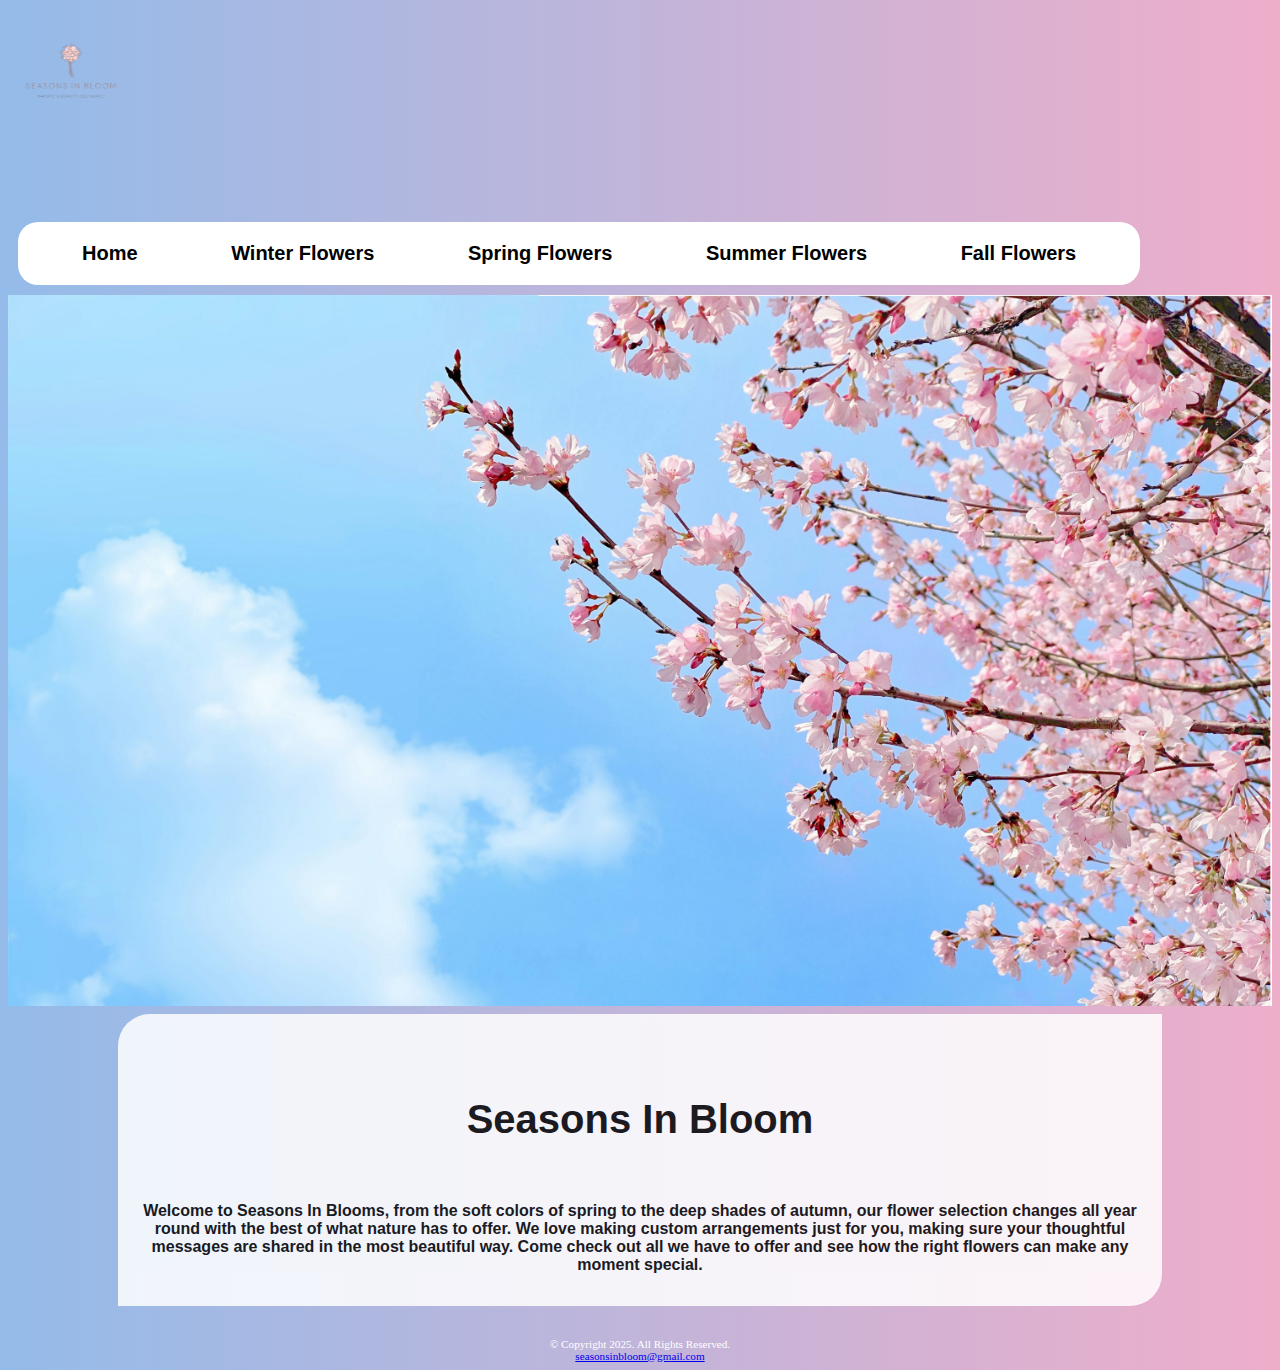
<file: index.html>
<!DOCTYPE html>
<!-- This website template was created by: Ruby Do, 11/11/2025 -->
<html lang="en">
<head>
	 <link rel="stylesheet" href="css/styles.css">
	 <title>Seasons in Bloom</title>
	 <meta charset="utf-8">
	 <meta name="viewport" content="width=device-width, initial-scale=1">
	 <style> 
			main{
		display: block;
		font-family: Trebuchet MS, sans-serif;
		font-size: 1em;
		margin-top: 0.5em;
		padding: 1em;
		border-radius: 2em 0 2em 0;
		background-color: #FFFFFF;
		opacity: 0.85;
}

</style>
</head>
<body>

	<div id="container">
	
	<!-- Use the header area for the website name or logo -->
	<header>
		<a href="index.html"><img src="images/logo1-removebg-preview.png"" alt="Seasons In Bloom"></a>
	</header>
	
	
	<!-- Use the nav area to add hyperlinks to other pages within the website -->
	<nav>
	  <ul>
		 <li><a href="index.html">Home</a></li>
		<li><a href="winterflowers.html">Winter Flowers</a></li>
		<li><a href="springflowers.html">Spring Flowers</a></li>
		<li><a href="summerflowers.html">Summer Flowers</a></li>
		<li><a href="fallflowers.html">Fall Flowers</a></li>
        </ul>		
	  </nav>
	  
	<div id="banner" class="desktop">
		<img src="images/banner3.jfif" alt="home banner image">
		</div>
	

	<main>
	<h1> Seasons In Bloom</h1>
			<p> Welcome to Seasons In Blooms, from the soft colors of spring to the deep shades of autumn, our flower selection changes all year round with the best of what nature has to offer. We love making custom arrangements just for you, making sure your thoughtful messages are shared in the most beautiful way. Come check out all we have to offer and see how the right flowers can make any moment special. 
	</main>
	
	<!-- use the footer area to add webpage footer content-->
	<footer>
	&copy; Copyright 2025. All Rights Reserved. <br>
	<a href="mailto:seasonsinbloom@gmail.com">seasonsinbloom@gmail.com</a>
	</footer>
	
	</div>
	
</body>
</html>
</file>
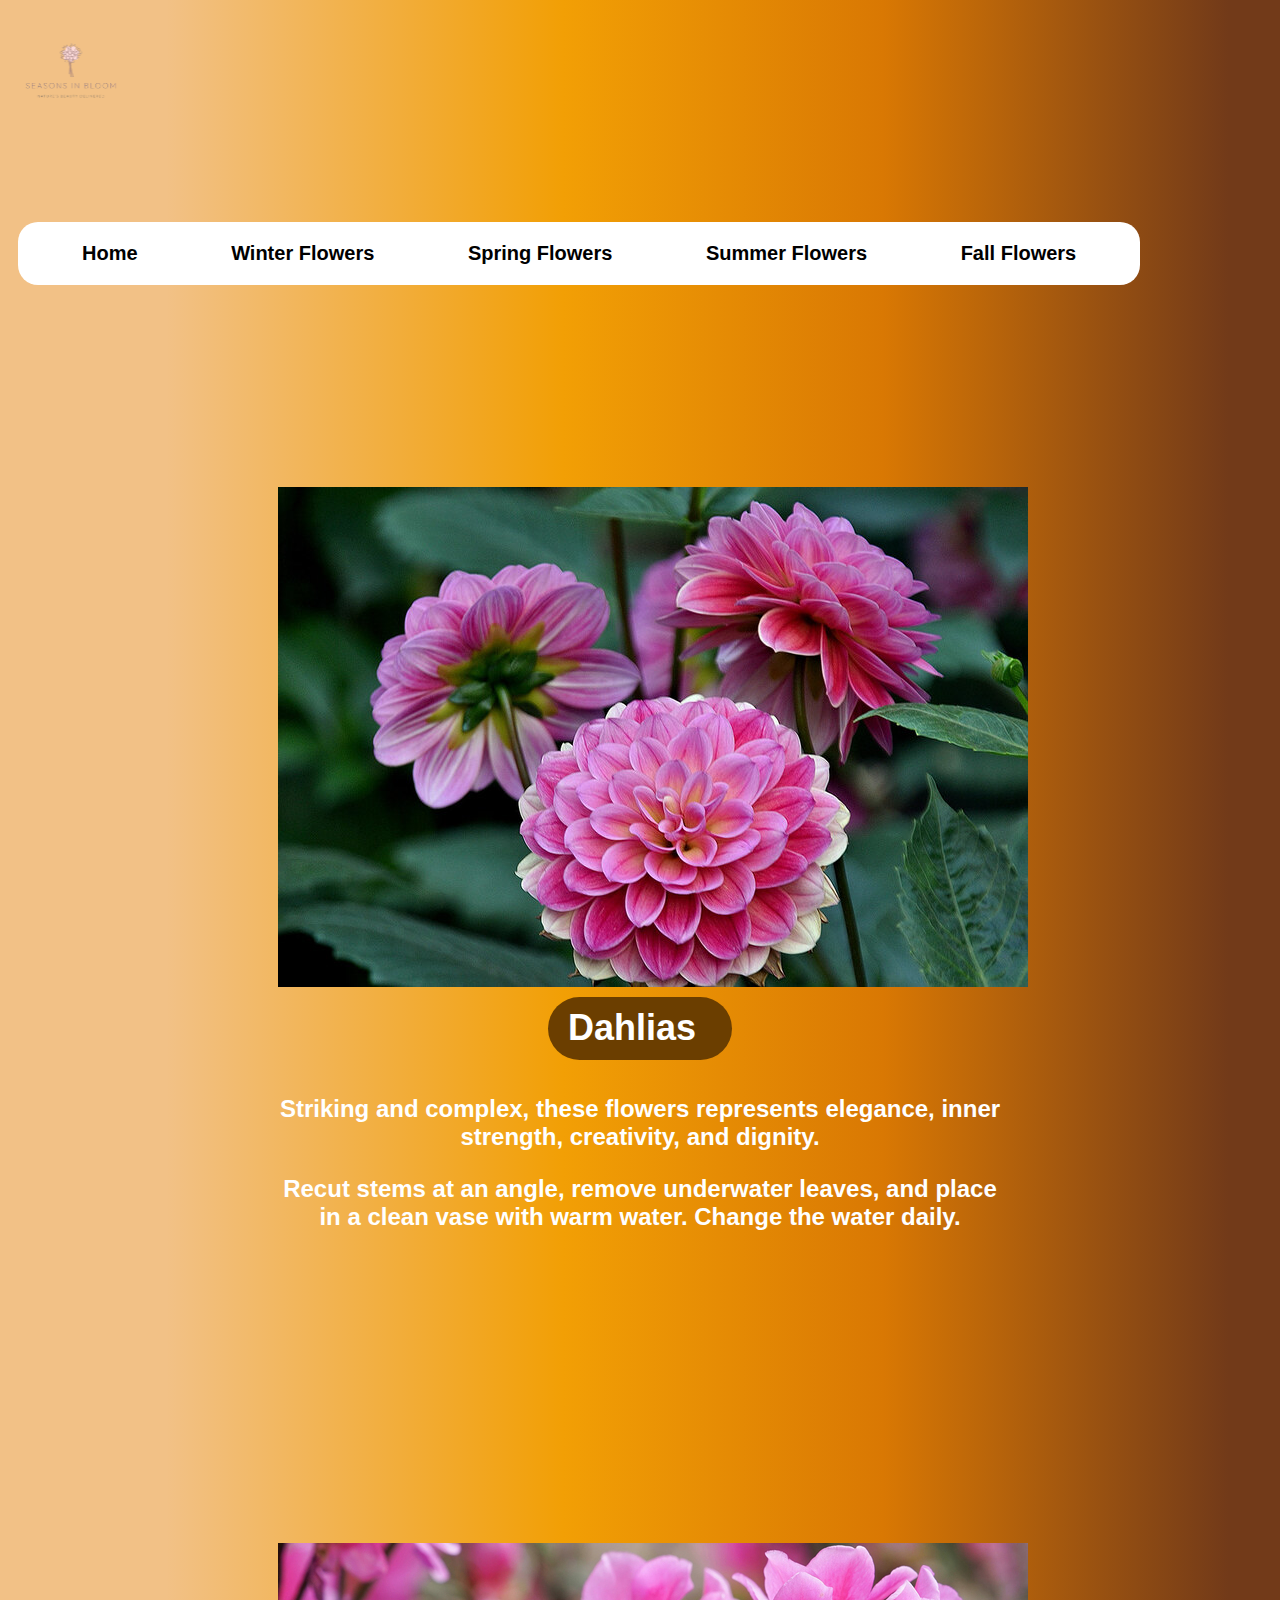
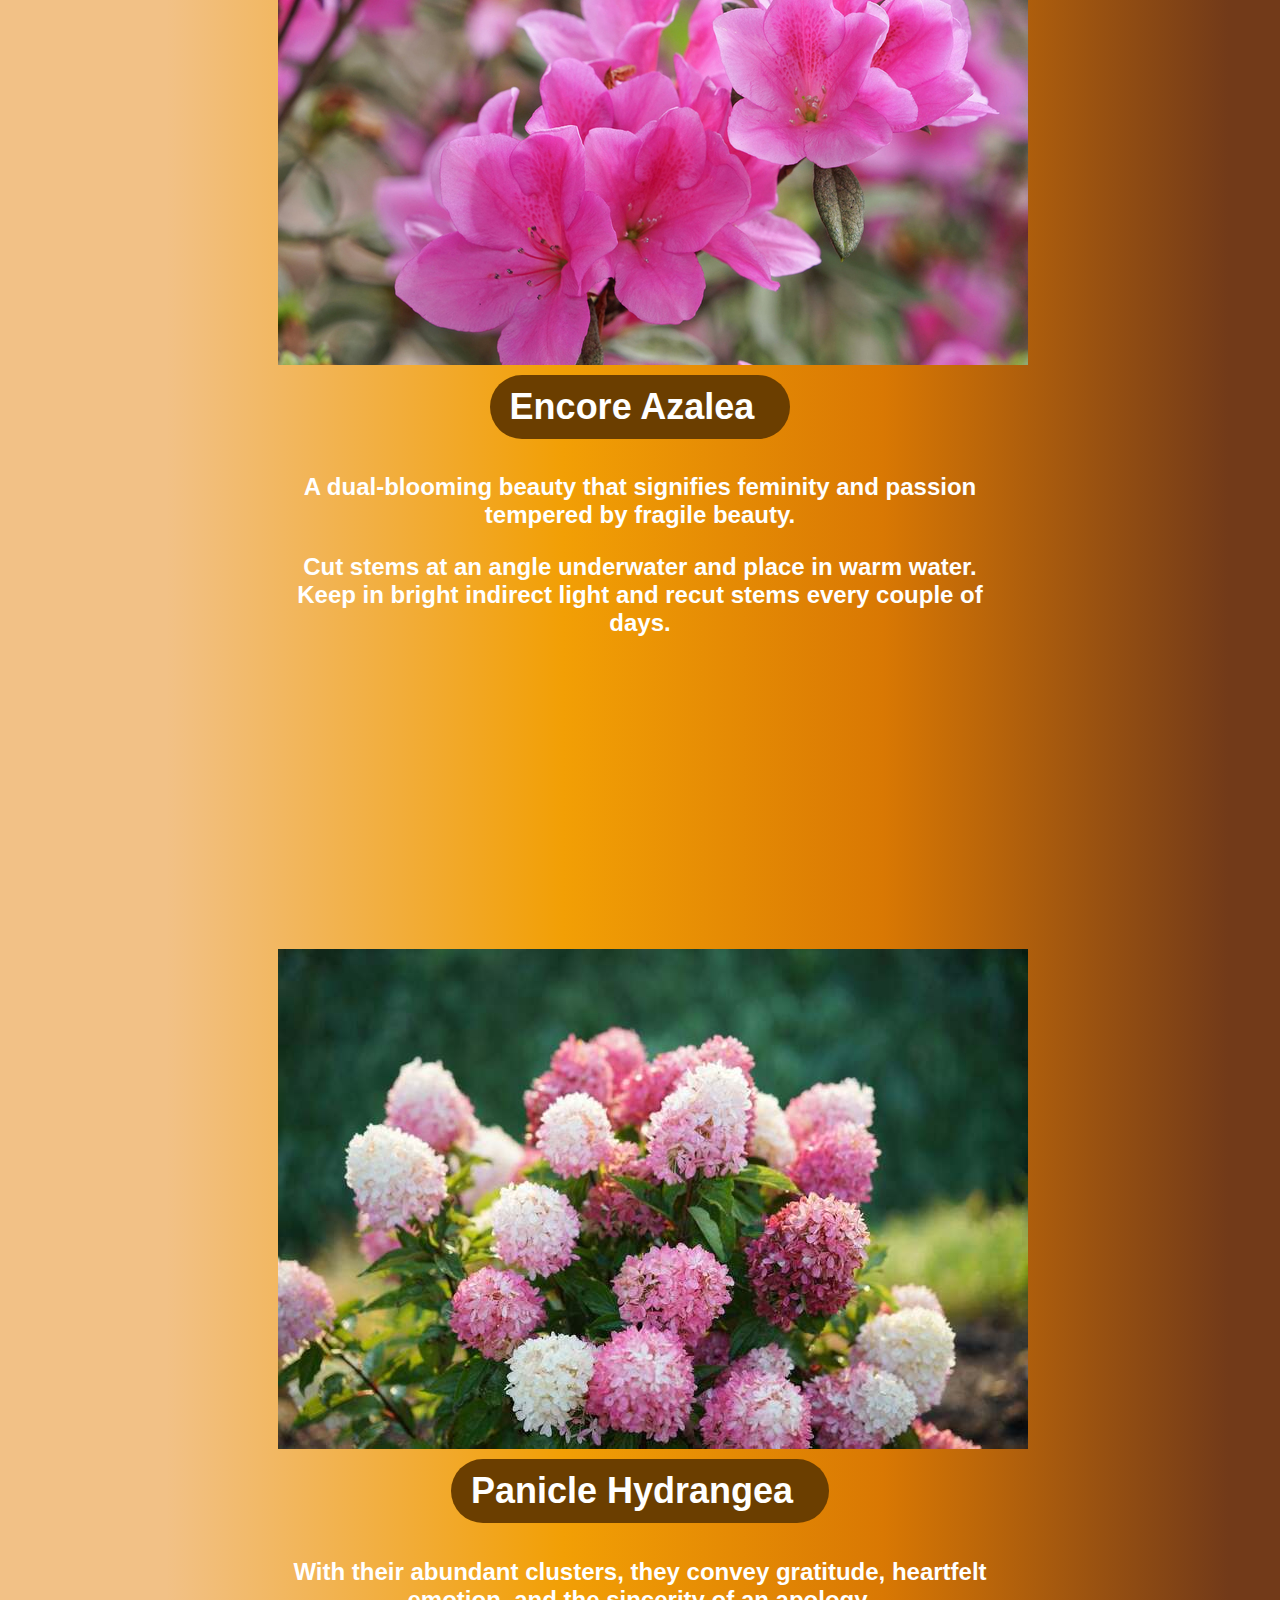
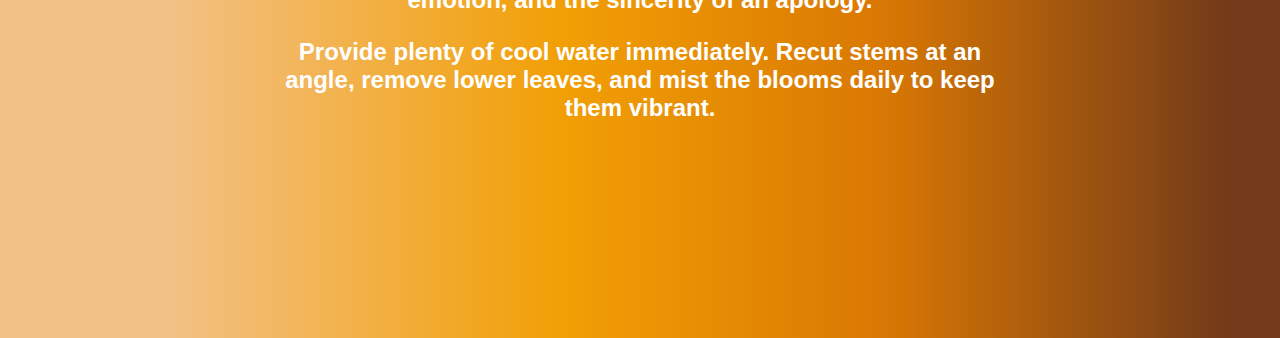
<file: fallflowers.html>
<!DOCTYPE html>
<!-- This website template was created by: Ruby Do, 11/11/2025 -->
<html lang="en">
<head>
	 <link rel="stylesheet" href="css/styles.css">
	 <title>Seasons in Bloom</title>
	 <meta charset="utf-8">
	 <meta name="viewport" content="width=device-width, initial-scale=1">
	 
	 <style>
		body {
	background-color: #F2C186;
	background: -webkit-linear-gradient(to right, #F2C186 13%, #F29F05 44%, #D97803 69%, #723A19 96%); /*Chrome and Safari*/
	background: -o-linear-gradient(to right, #F2C186 13%, #F29F05 44%, #D97803 69%, #723A19 96%); /*Opera*/
	background: -moz-linear-gradient(to right,#F2C186 13%, #F29F05 44%, #D97803 69%, #723A19 96%); /*Chrome and Safari*/
	background: linear-gradient(to right,#F2C186 13%, #F29F05 44%, #D97803 69%, #723A19 96%); /* List the standard syntax last */;
}


</style>
</head>
<body class="fallflowers">

	<div id="container">
	
	<!-- Use the header area for the website name or logo -->
	<header>
		<a href="index.html"><img src="images/logo1-removebg-preview.png"" alt="Seasons In Bloom"></a>
	</header>
	
	<!-- Use the nav area to add hyperlinks to other pages within the website -->
	<nav>
	  <ul>
		 <li><a href="index.html">Home</a></li>
		<li><a href="winterflowers.html">Winter Flowers</a></li>
		<li><a href="springflowers.html">Spring Flowers</a></li>
		<li><a href="summerflowers.html">Summer Flowers</a></li>
		<li><a href="fallflowers.html">Fall Flowers</a></li>
        </ul>		
	  </nav>
	

	<main>
	
	<div id="section">
	<img class="flower" src="images/dahlias.jpg" alt="Fall Flowers">
	<h1 class="flower-title">Dahlias</h1>
	<p>Striking and complex, these flowers represents elegance, inner strength, creativity, and dignity.</p>
	<p>Recut stems at an angle, remove underwater leaves, and place in a clean vase with warm water. Change the water daily.</p>
	</div>
	
	
	<div id="section">
	<img class="flower" src="images/encoreazalea.jpg" alt="Fall Flowers">
	<h1 class="flower-title">Encore Azalea</h1>
	<p> A dual-blooming beauty that signifies feminity and passion tempered by fragile beauty.</p>
	<p>Cut stems at an angle underwater and place in warm water. Keep in bright indirect light and recut stems every couple of days.</p>
	</div>
	
	
	<div id="section">
	<img class="flower" src="images/paniclehydrangea.jpg" alt="Fall Flowers">
	<h1 class="flower-title">Panicle Hydrangea</h1>
	<p>With their abundant clusters, they convey gratitude, heartfelt emotion, and the sincerity of an apology.</p>
	<p> Provide plenty of cool water immediately. Recut stems at an angle, remove lower leaves, and mist the blooms daily to keep them vibrant.</p>
	</div>
	</main>
	
	
	</div>
	
</body>
</html>
</file>
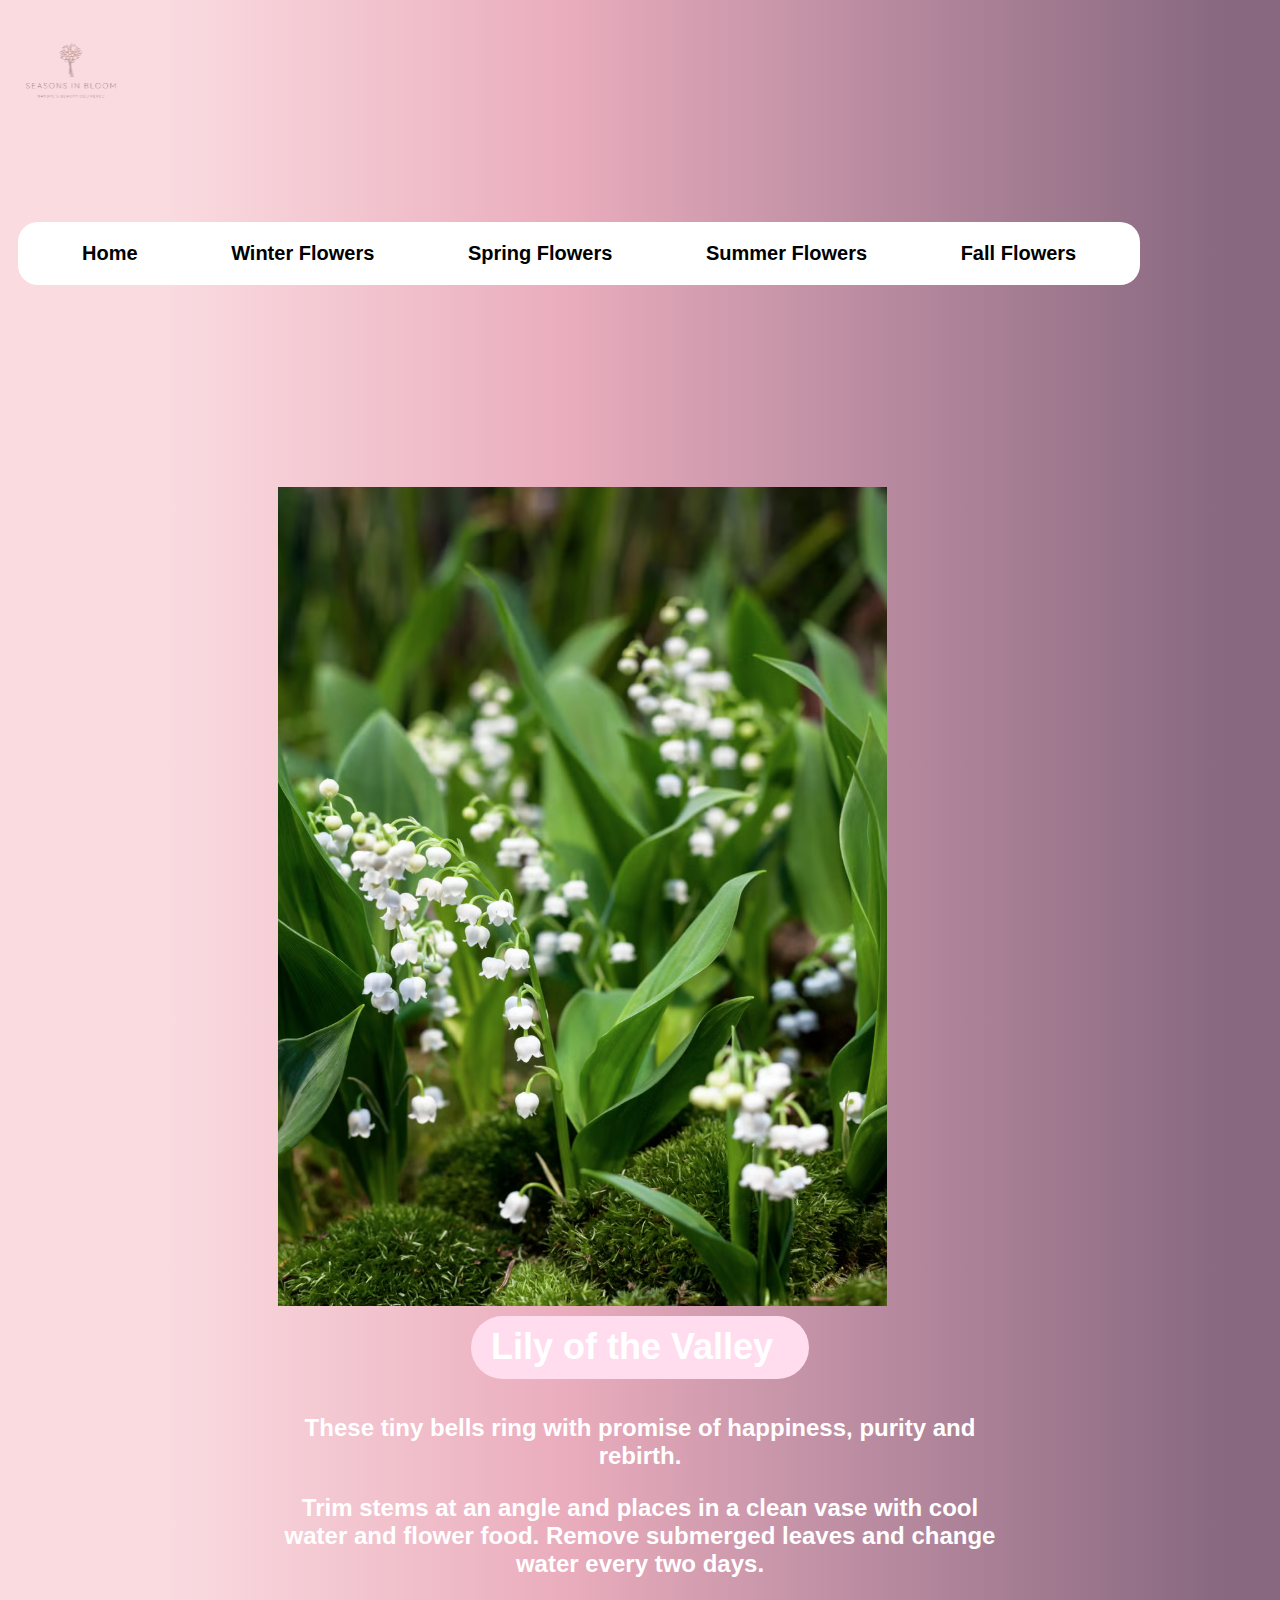
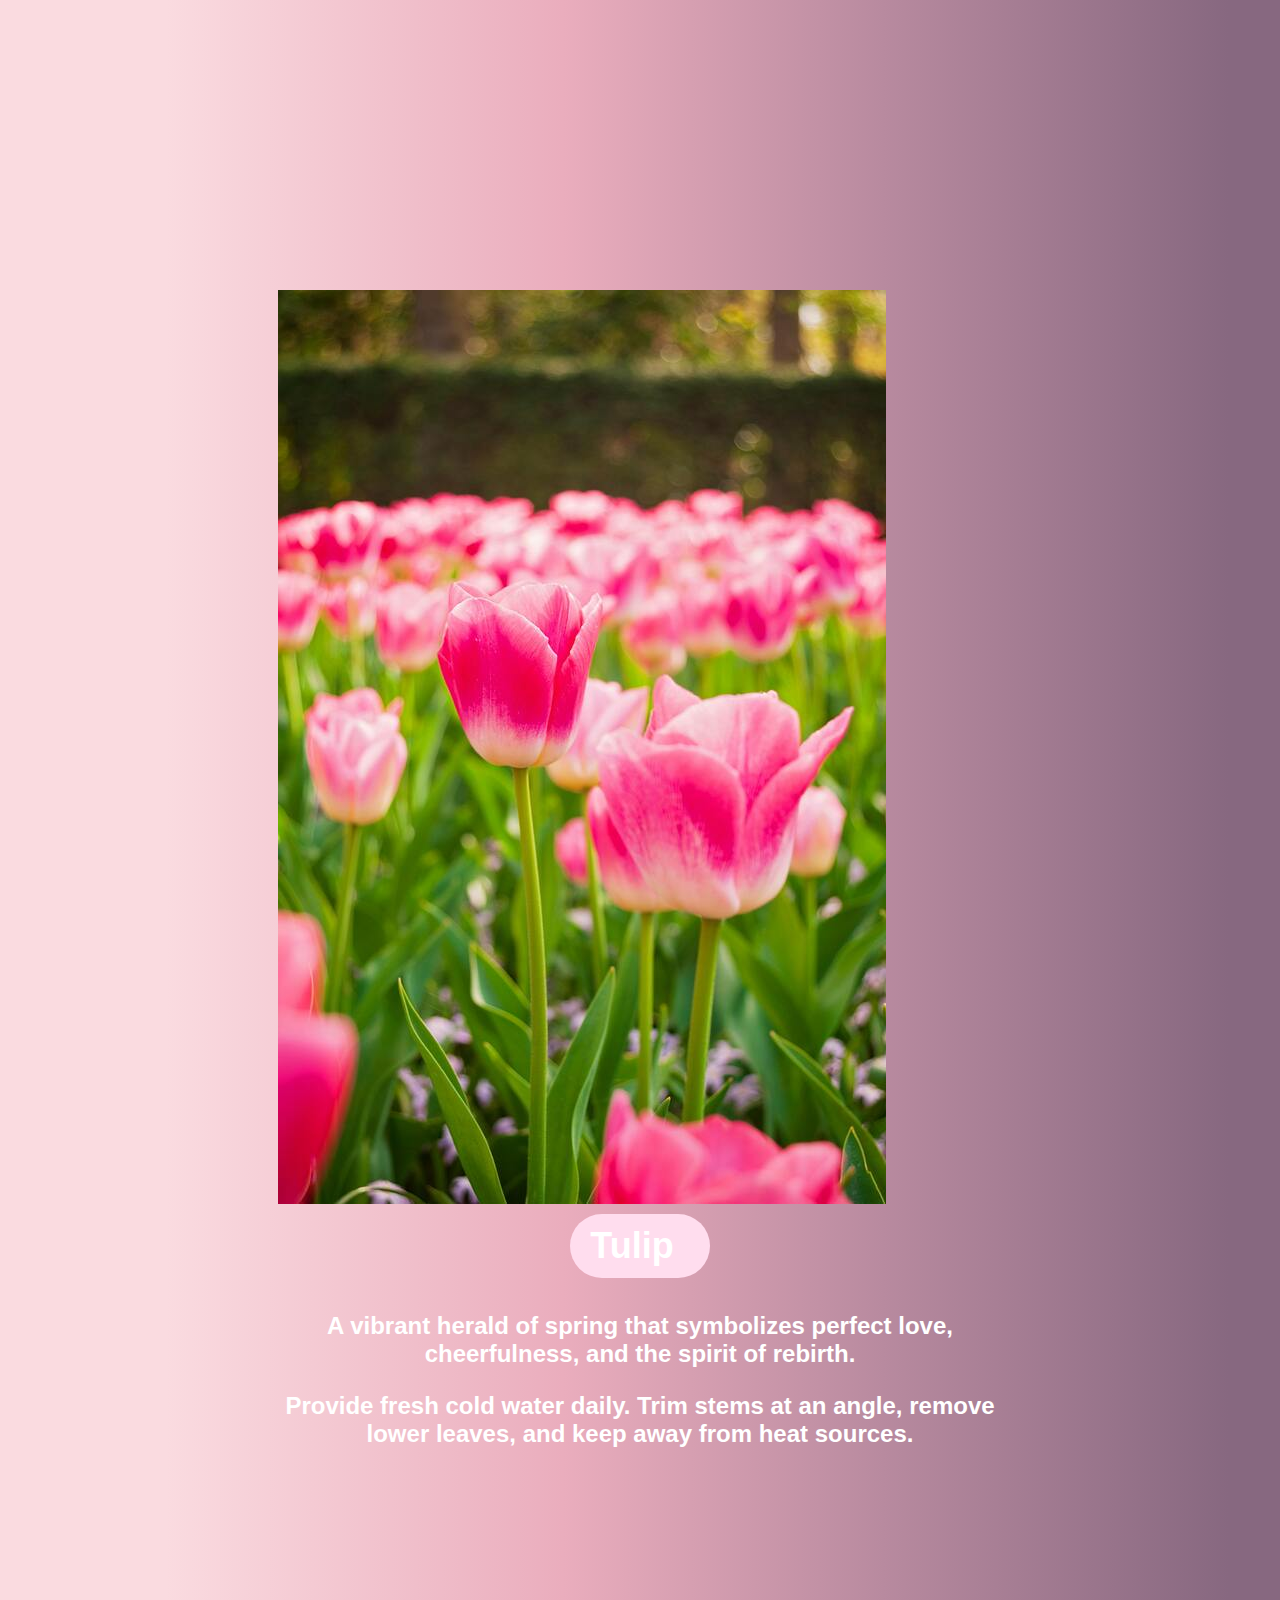
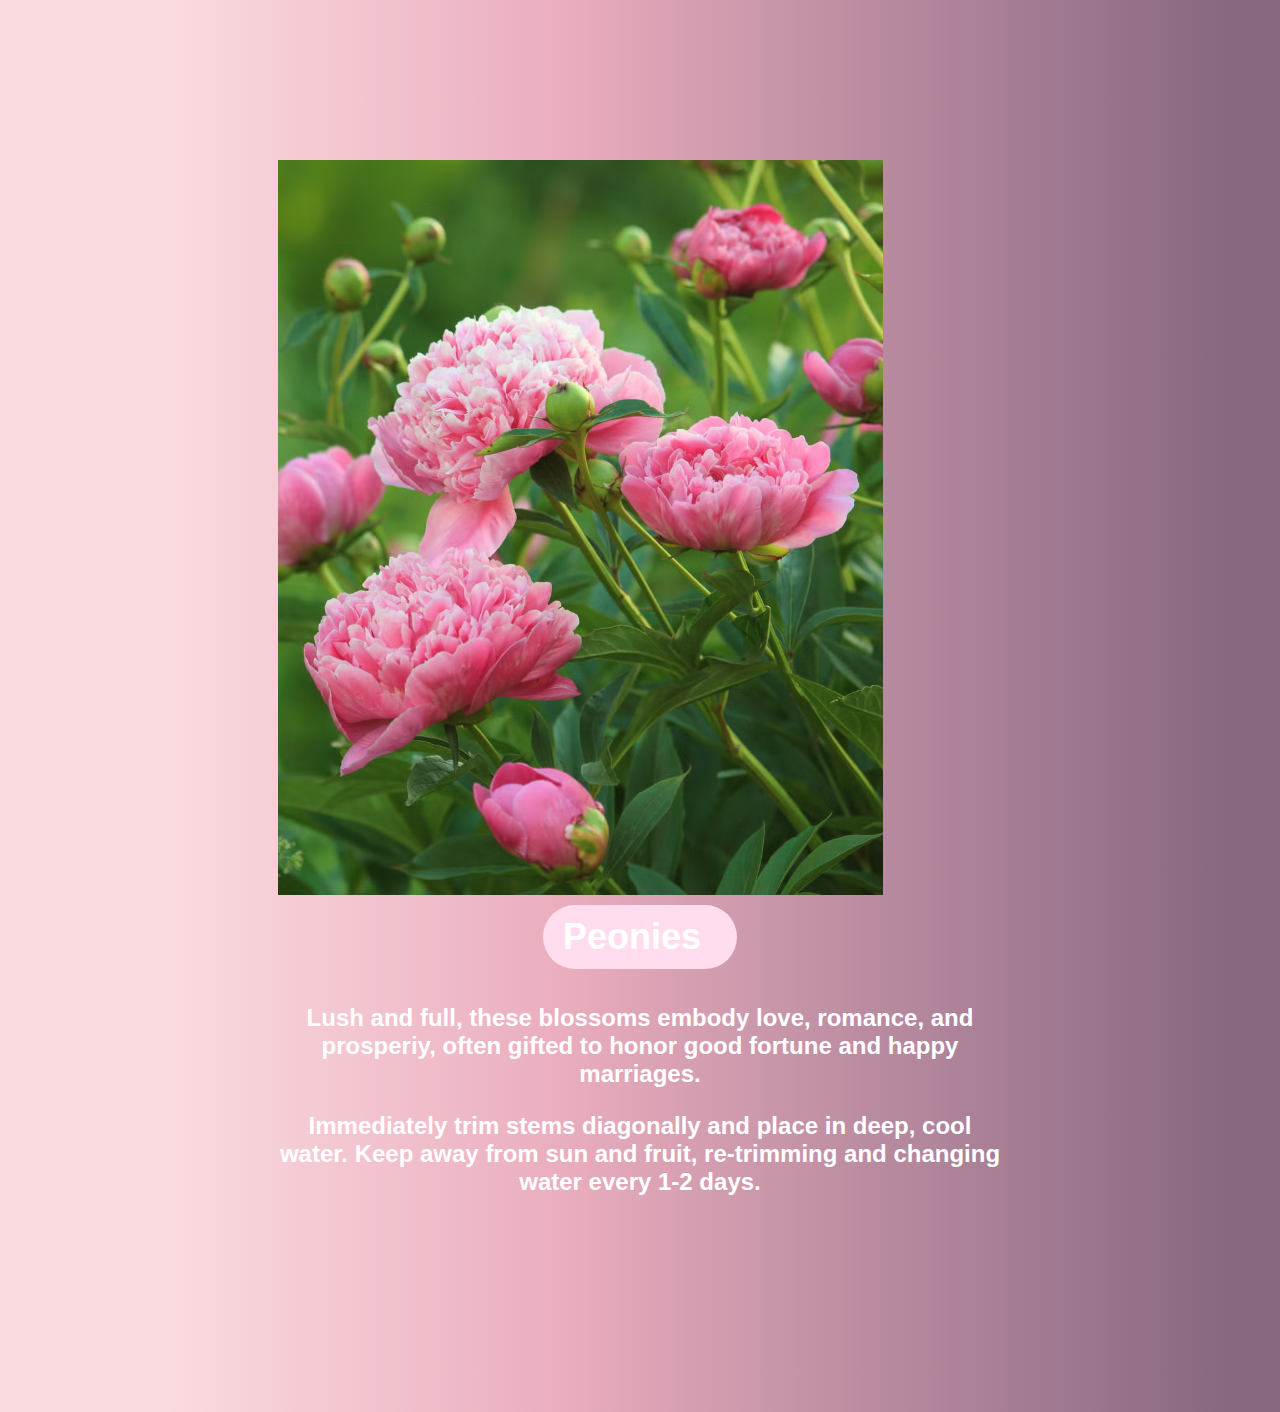
<file: springflowers.html>
<!DOCTYPE html>
<!-- This website template was created by: Ruby Do, 11/11/2025 -->
<html lang="en">
<head>
	 <link rel="stylesheet" href="css/styles.css">
	 <title>Seasons in Bloom</title>
	 <meta charset="utf-8">
	 <meta name="viewport" content="width=device-width, initial-scale=1">
	 
	 <style>
		body {
	background-color: #FADBE0;
	background: -webkit-linear-gradient(to right,#FADBE0 13%,#EAADBD 44%,#B88A9F 69%,#876880 96%); /*Chrome and Safari*/
	background: -o-linear-gradient(to right,#FADBE0 13%,#EAADBD 44%,#B88A9F 69%,#876880 96%); /*Opera*/
	background: -moz-linear-gradient(to right,#FADBE0 13%,#EAADBD 44%,#B88A9F 69%,#876880 96%); /*Chrome and Safari*/
	background: linear-gradient(to right,#FADBE0 13%,#EAADBD 44%,#B88A9F 69%,#876880 96%); /* List the standard syntax last */;
}


</style>
</head>
<body class="springflowers">

	<div id="container">
	
	<!-- Use the header area for the website name or logo -->
	<header>
		<a href="index.html"><img src="images/logo1-removebg-preview.png"" alt="Seasons In Bloom"></a>
	</header>
	
	<!-- Use the nav area to add hyperlinks to other pages within the website -->
	<nav>
	  <ul>
		 <li><a href="index.html">Home</a></li>
		<li><a href="winterflowers.html">Winter Flowers</a></li>
		<li><a href="springflowers.html">Spring Flowers</a></li>
		<li><a href="summerflowers.html">Summer Flowers</a></li>
		<li><a href="fallflowers.html">Fall Flowers</a></li>
        </ul>		
	  </nav>
	

	<main>
	<div id="section">
	<img class="flower" src="images/lillyofthevalley.png" alt="Spring Flowers">
	<h1 class="flower-title">Lily of the Valley </h1>
	<p> These tiny bells ring with promise of happiness, purity and rebirth.</p>
	<p> Trim stems at an angle and places in a clean vase with cool water and flower food. Remove submerged leaves and change water every two days.</p>
	</div>
	
	<div id="section">
	<img class="flower" src="images/tulip.jpeg" alt="Spring Flowers">
	<h1 class="flower-title">Tulip</h1>
	<p> A vibrant herald of spring that symbolizes perfect love, cheerfulness, and the spirit of rebirth.</p>
	<p>Provide fresh cold water daily. Trim stems at an angle, remove lower leaves, and keep away from heat sources.</p>
	</div>
	
	<div id="section">
	<img class="flower" src="images/peonies.png" alt="Spring Flowers">
	<h1 class="flower-title">Peonies</h1>
	<p> Lush and full, these blossoms embody love, romance, and prosperiy, often gifted to honor good fortune and happy marriages.</p>
	<p> Immediately trim stems diagonally and place in deep, cool water. Keep away from sun and fruit, re-trimming and changing water every 1-2 days.</p>
	</div>
	
	</main>
	
	</div>
	
</body>
</html>
</file>
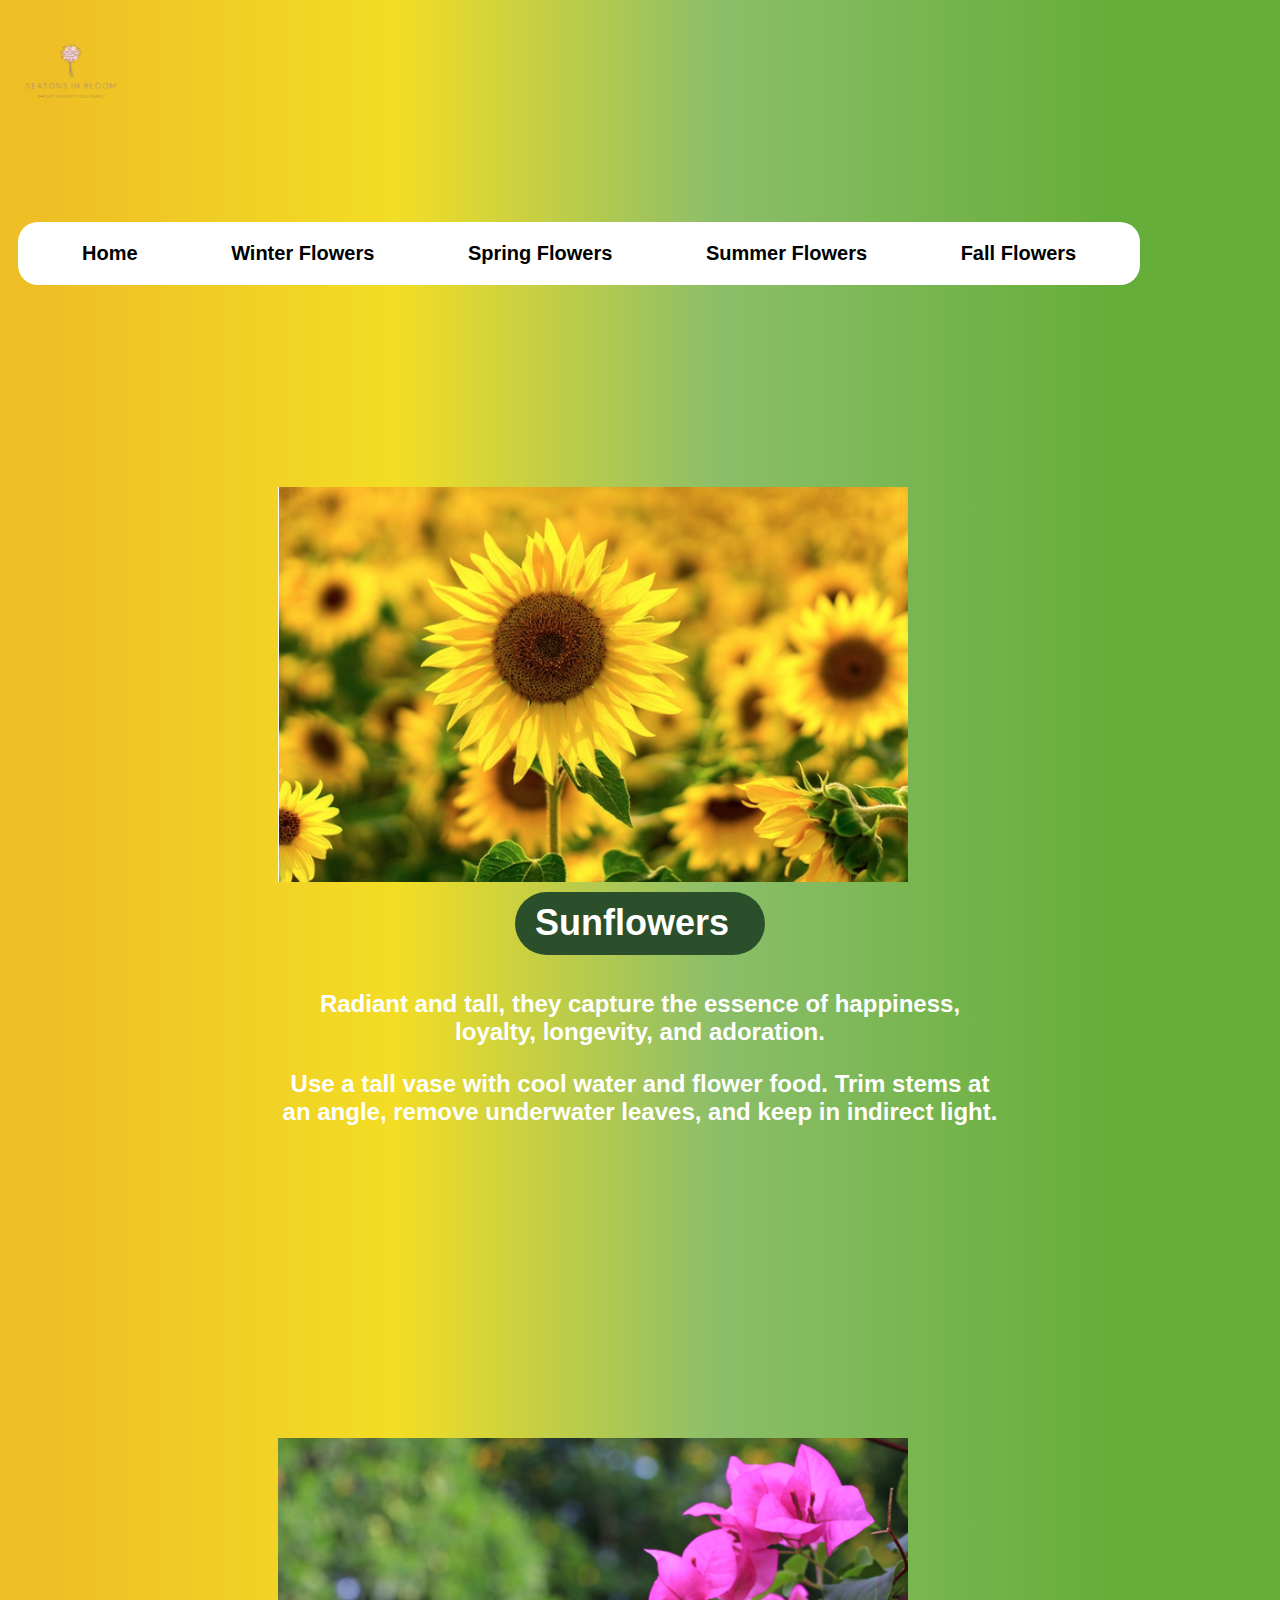
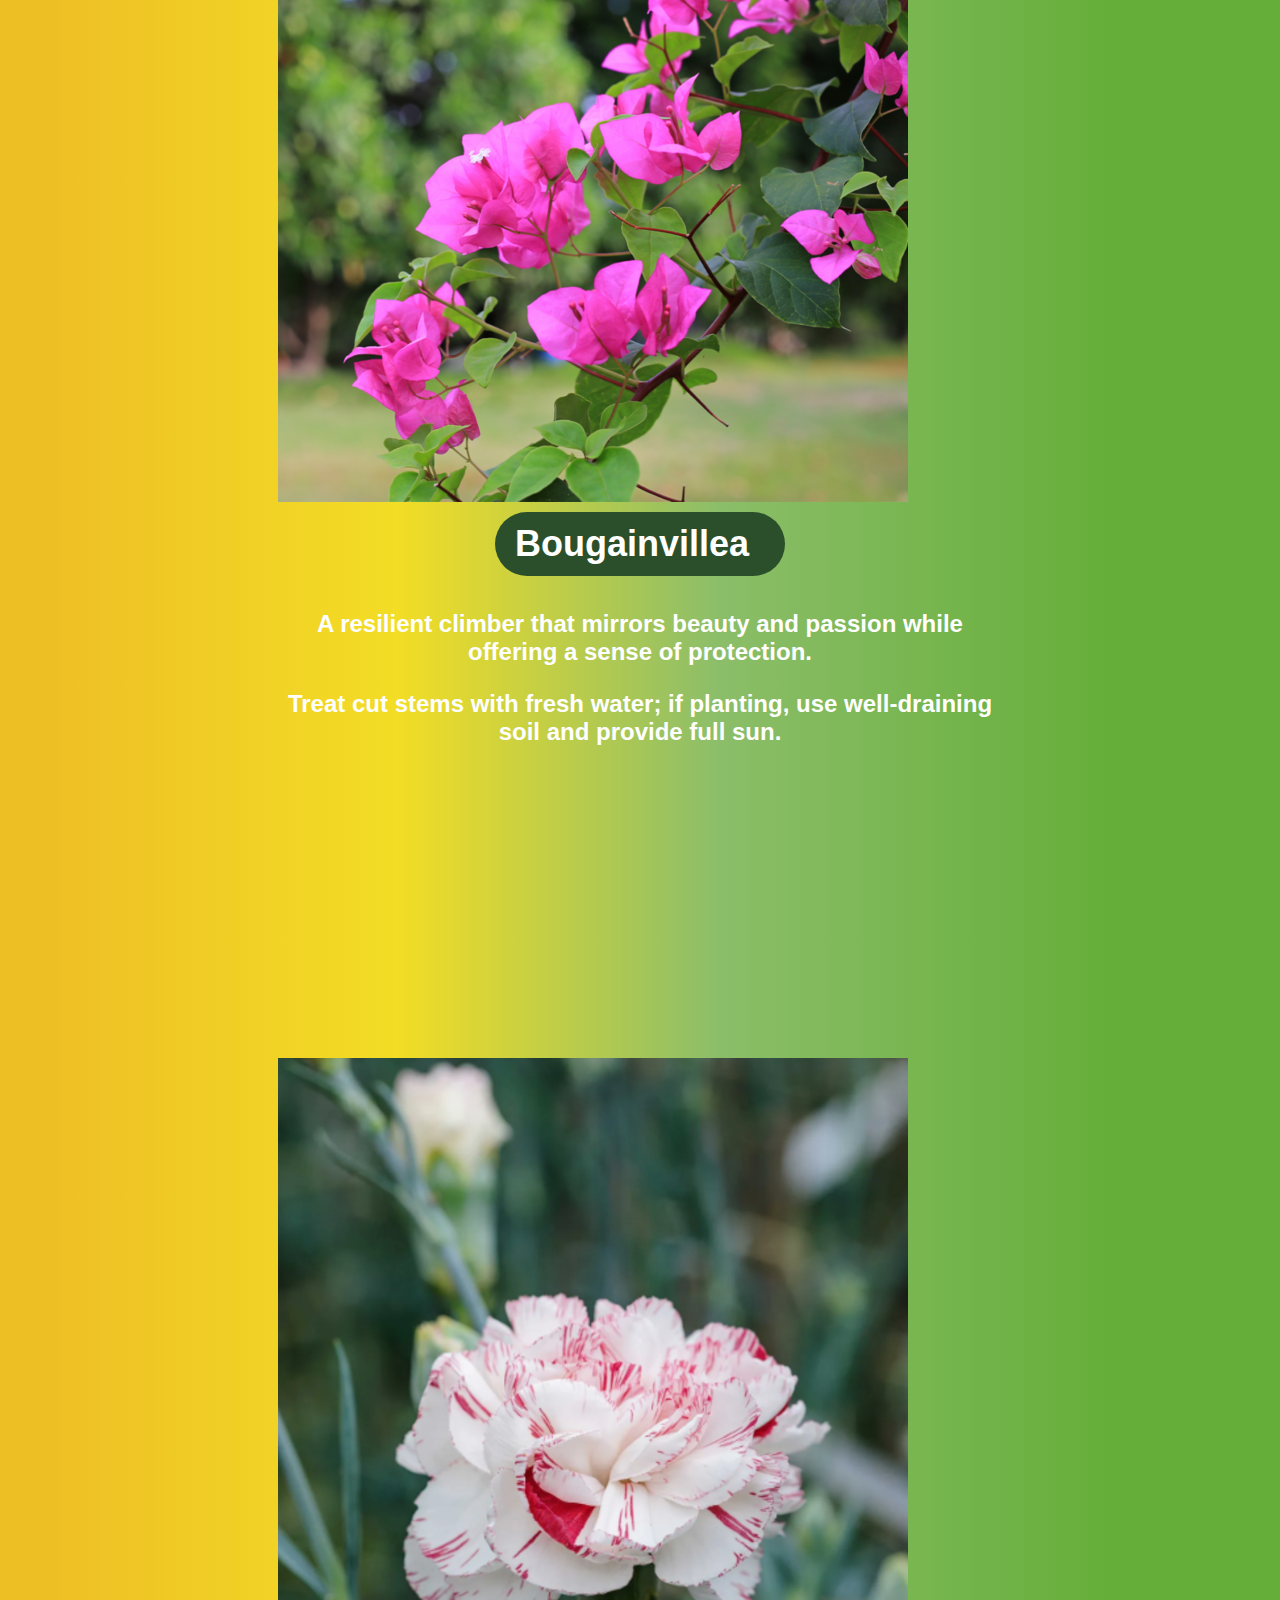
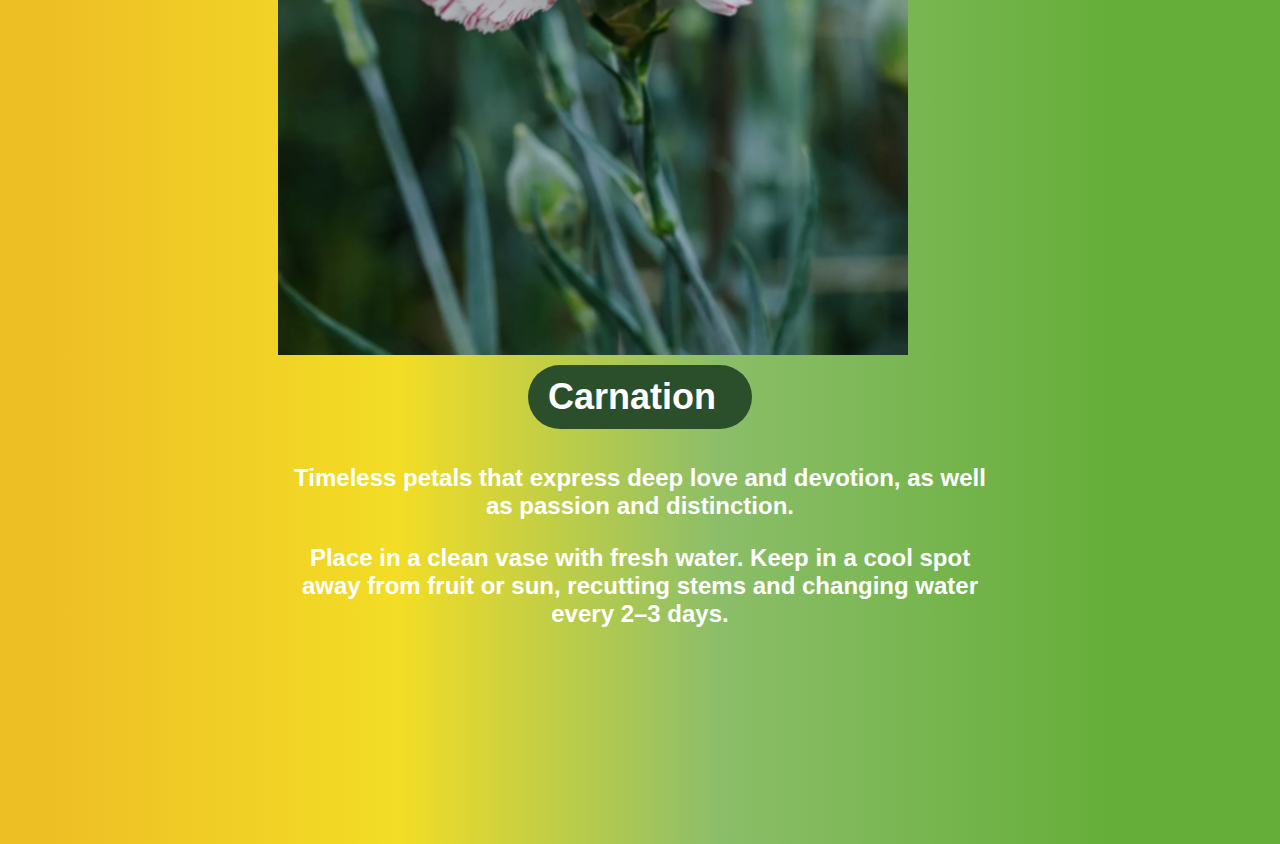
<file: summerflowers.html>
<!DOCTYPE html>
<!-- This website template was created by: Ruby Do, 11/11/2025 -->
<html lang="en">
<head>
	 <link rel="stylesheet" href="css/styles.css">
	 <title>Seasons in Bloom</title>
	 <meta charset="utf-8">
	 <meta name="viewport" content="width=device-width, initial-scale=1">
	 
	 <style>
		body {
	background-color: ##65AE39;
	background: -webkit-linear-gradient(to left,#65AE39 13%,#8CBE69 44%,#F3DD25 69%,#EEBF25 96%); /*Chrome and Safari*/
	background: -o-linear-gradient(to left,#65AE39 13%,#8CBE69 44%,#F3DD25 69%,#EEBF25 96%); /*Opera*/
	background: -moz-linear-gradient(to left,#65AE39 13%,#8CBE69 44%,#F3DD25 69%,#EEBF25 96%); /*Chrome and Safari*/
	background: linear-gradient(to left,#65AE39 13%,#8CBE69 44%,#F3DD25 69%,#EEBF25 96%); /* List the standard syntax last */;
}

 

</style>
</head>
<body class="summerflowers">

	<div id="container">
	
	<!-- Use the header area for the website name or logo -->
	<header>
		<a href="index.html"><img src="images/logo1-removebg-preview.png"" alt="Seasons In Bloom"></a>
	</header>
	
	<!-- Use the nav area to add hyperlinks to other pages within the website -->
	<nav>
	  <ul>
		 <li><a href="index.html">Home</a></li>
		<li><a href="winterflowers.html">Winter Flowers</a></li>
		<li><a href="springflowers.html">Spring Flowers</a></li>
		<li><a href="summerflowers.html">Summer Flowers</a></li>
		<li><a href="fallflowers.html">Fall Flowers</a></li>
        </ul>		
	  </nav>
	

	<main>
	
	<div id="section">
	<img class="flower" src="images/sunflower.png" alt="Summer Flowers">
	<h1 class="flower-title"> Sunflowers</h1>
	<p>Radiant and tall, they capture the essence of happiness, loyalty, longevity, and adoration.</p>
	<p>Use a tall vase with cool water and flower food. Trim stems at an angle, remove underwater leaves, and keep in indirect light.</p>
	</div>
	
	
	<div id="section">
	<img class="flower" src="images/bougainvillease.png" alt="Summer Flowers">
	<h1 class="flower-title">Bougainvillea</h1>
	<p> A resilient climber that mirrors beauty and passion while offering a sense of protection.</p>
	<p>Treat cut stems with fresh water; if planting, use well-draining soil and provide full sun.</p>
	</div>
	
	
	<div id="section">
	<img class="flower" src="images/carnation.png" alt="Summer Flowers">
	<h1 class="flower-title">Carnation</h1>
	<p>Timeless petals that express deep love and devotion, as well as passion and distinction.</p>
	<p>Place in a clean vase with fresh water. Keep in a cool spot away from fruit or sun, recutting stems and changing water every 2–3 days.</p>
	</div>
	
	
	</main>
	
	
	</div>
	
</body>
</html>
</file>
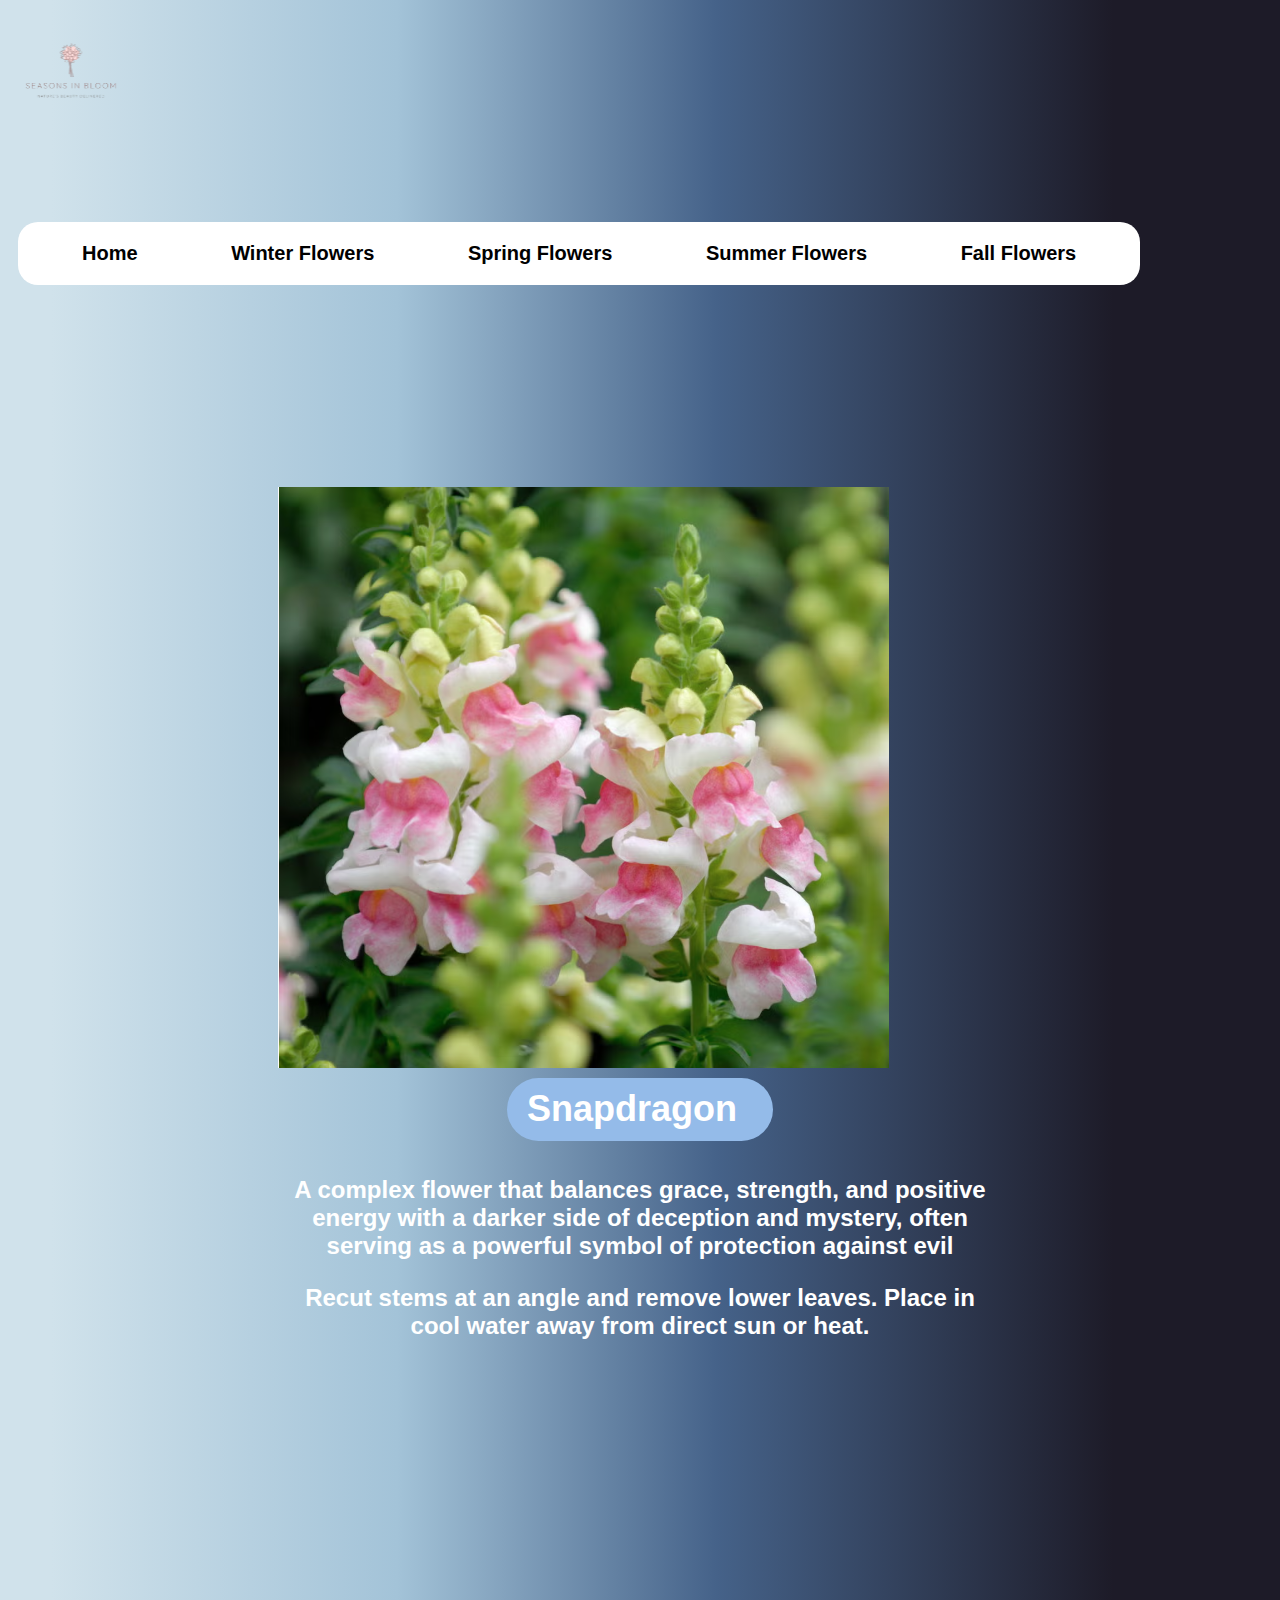
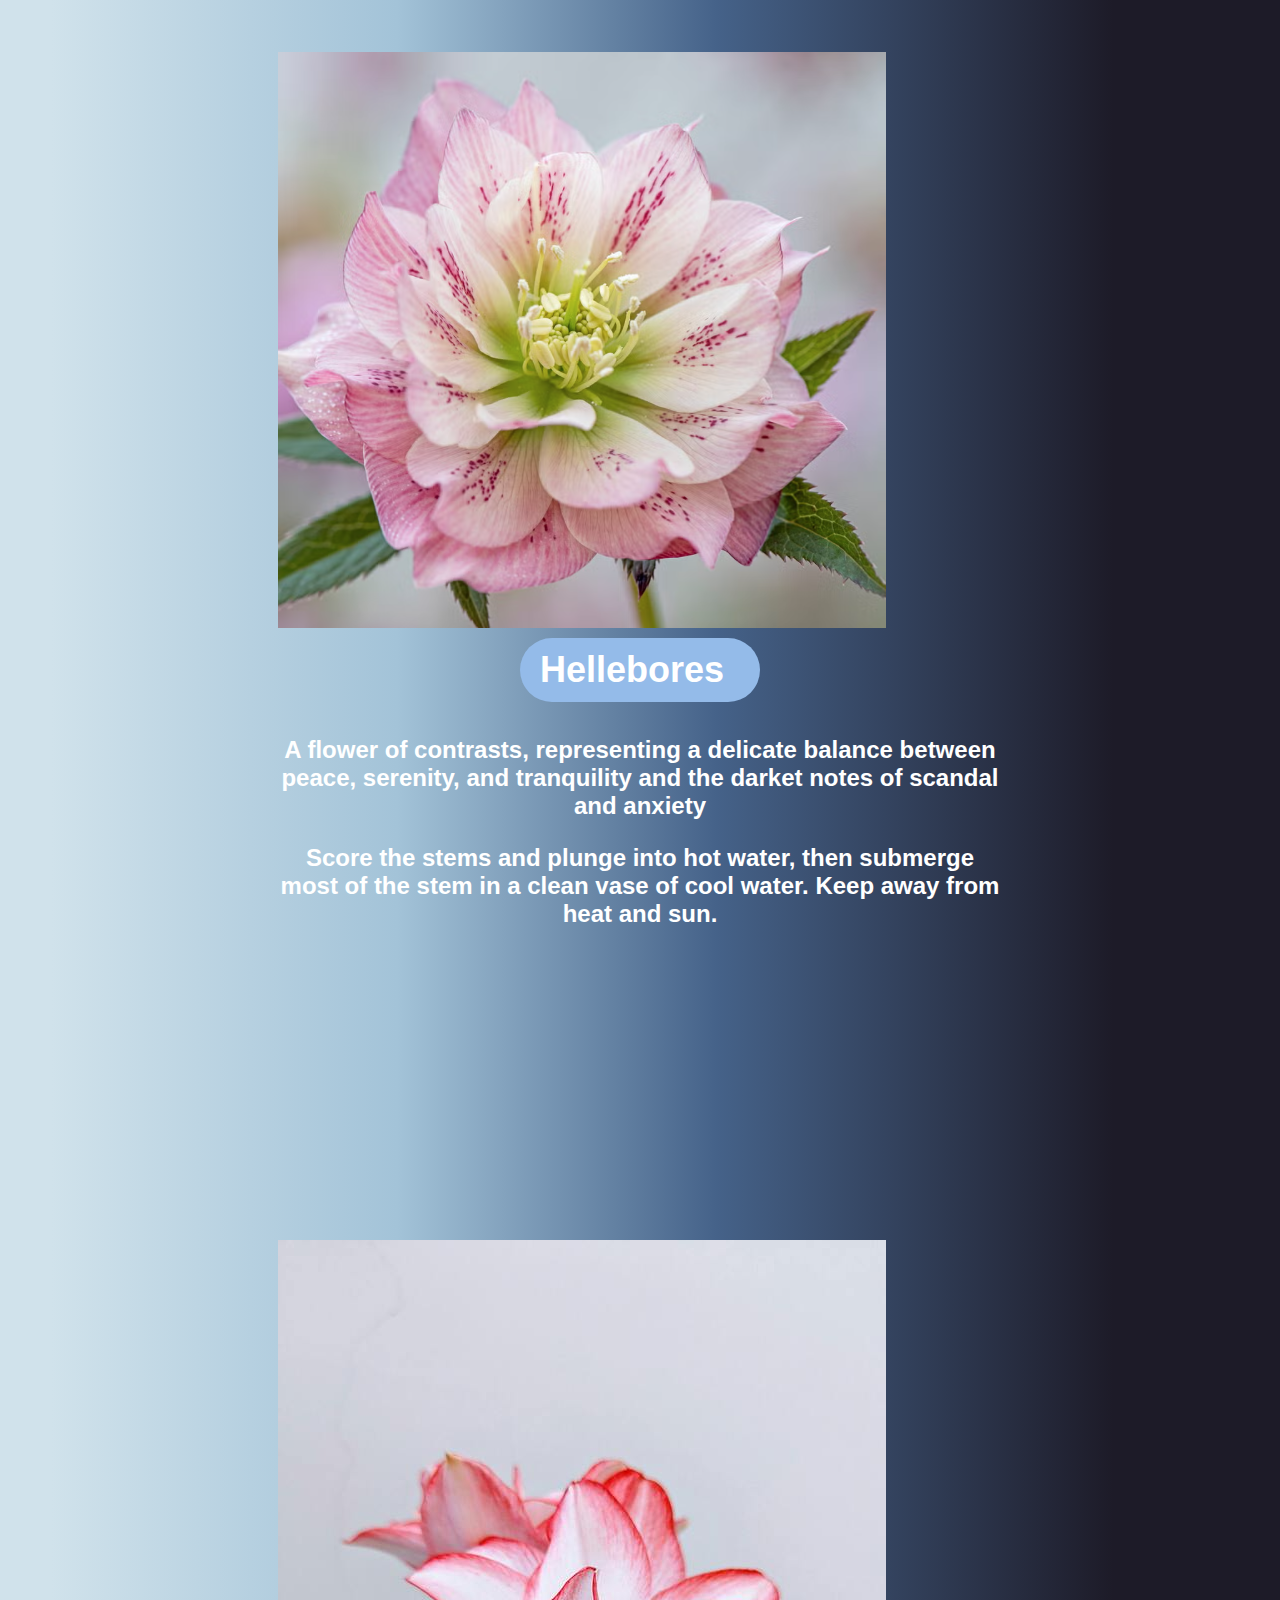
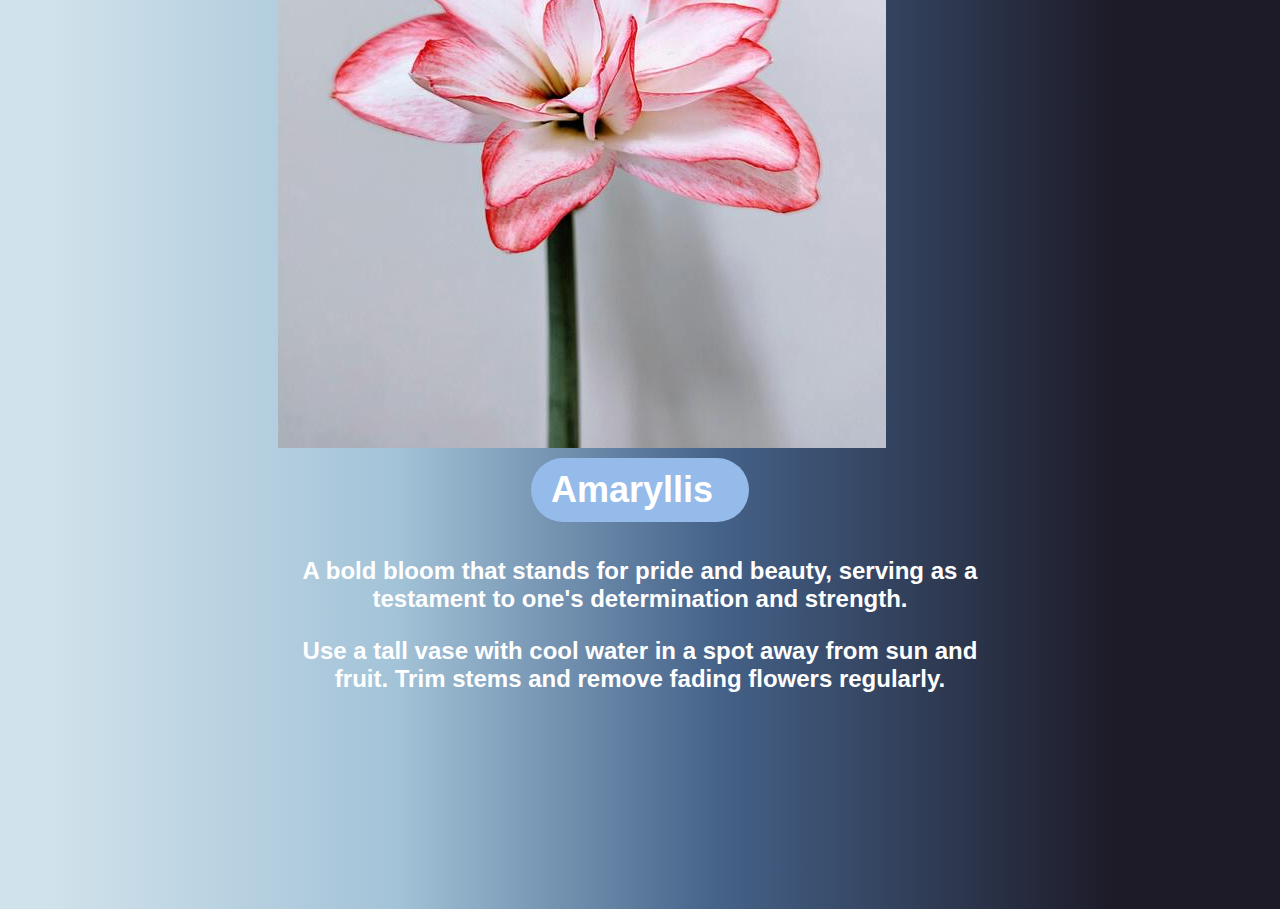
<file: winterflowers.html>
<!DOCTYPE html>
<!-- This website template was created by: Ruby Do, 11/11/2025 -->
<html lang="en">
<head>
	 <link rel="stylesheet" href="css/styles.css">
	 <title>Seasons in Bloom</title>
	 <meta charset="utf-8">
	 <meta name="viewport" content="width=device-width, initial-scale=1">
	 
	 <style>
		body {
		background-color: #1D1B28;
		background: -webkit-linear-gradient(to left, #1D1B28 13%, #456289 44%, #A3C3D8 69%, #D0E2EB 96%); /*Chrome and Safari*/
		background: -o-linear-gradient(to left, #1D1B28 13%, #456289 44%, #A3C3D8 69%, #D0E2EB 96%); /*Opera*/
		background: -moz-linear-gradient(to left,#1D1B28 13%, #456289 44%, #A3C3D8 69%, #D0E2EB 96%); /*Chrome and Safari*/
		background: linear-gradient(to left,#1D1B28 13%, #456289 44%, #A3C3D8 69%, #D0E2EB 96%); /* List the standard syntax last */;
}



</style>
</head>
<body class="winterflowers">

	<div id="container">
	
	<!-- Use the header area for the website name or logo -->
	<header>
		<a href="index.html"><img src="images/logo1-removebg-preview.png"" alt="Seasons In Bloom"></a>
	</header>
	
	
	<!-- Use the nav area to add hyperlinks to other pages within the website -->
	<nav>
	  <ul>
		 <li><a href="index.html">Home</a></li>
		<li><a href="winterflowers.html">Winter Flowers</a></li>
		<li><a href="springflowers.html">Spring Flowers</a></li>
		<li><a href="summerflowers.html">Summer Flowers</a></li>
		<li><a href="fallflowers.html">Fall Flowers</a></li>
        </ul>		
	  </nav>
	

	<main>
	
	<div id ="section">
	<img class="flower" src="images/Snapdragon.png" alt="Winter Flowers">
	<h1 class="flower-title">Snapdragon </h1>
	<p>A complex flower that balances grace, strength, and positive energy with a darker side of deception and mystery, often serving as a powerful symbol of protection against evil</p>
	<p>Recut stems at an angle and remove lower leaves. Place in cool water away from direct sun or heat.</p>
	</div>
	
	<div id="section">
	<img class="flower" src="images/hellebores.png" alt="Winter Flowers">
	<h1 class="flower-title">Hellebores </h1>
	<p> A flower of contrasts, representing a delicate balance between peace, serenity, and tranquility and the darket notes of scandal and anxiety</p>
	<p> Score the stems and plunge into hot water, then submerge most of the stem in a clean vase of cool water. Keep away from heat and sun.</p>
	</div>
	
	<div id="section">
	<img class="flower" src="images/Amaryllis.jpeg" alt="Winter Flowers">
	<h1 class="flower-title">Amaryllis</h1>
	<p> A bold bloom that stands for pride and beauty, serving as a testament to one's determination and strength.</p>
	<p>Use a tall vase with cool water in a spot away from sun and fruit. Trim stems and remove fading flowers regularly.</p>
	</div>
	</main>
	
	</div>
	
</body>
</html>
</file>
<file: css/styles.css>
body {
	background-color: #EEAECA;
	background: -webkit-linear-gradient(to left, #EEAECA 0%, #94BBE9 100%); /*Chrome and Safari*/
	background: -o-linear-gradient(to left,#EEAECA 0%, #94BBE9 100%); /*Opera*/
	background: -moz-linear-gradient(to left, #EEAECA 0%, #94BBE9 100%); /*Chrome and Safari*/
	background: linear-gradient(to left,#EEAECA 0%, #94BBE9 100%); /* List the standard syntax last */
}

header img{ 
	max-width: 10%;
	float: left;
}



nav {
		display: inline-block;
		font-family: Trebuchet MS, sans-serif;
		font-size: 1.25em;
		font-weight: bold;
		text-align: center;
		margin-top: 4em;
}
	



/* Style changes nagivation link text color to white and removes the underline*/
nav li a { 
			color: #000000;
			text-decoration: none;
}



#banner { 
		width: 100%;
		text-align: center;
}

#banner img { 
	width: 100%;
	height: auto;
	display: block;
}

footer { 
		font-size: .70em;
		text-align: center;
		margin-top: 20px;
		color: #FFFFFF;
}

main { 
		display: block;
		font-family: Trebuchet MS, sans-serif;
		font-size: 1.5em;
		font-weight: bold;
		text-align: center;
		margin: 2em auto;
		max-width: 80%;
}

.flower {
	float: left;
	padding-right: 2em;
}

#section {
			display: block;
			clear: both;
			padding-bottom: 6em;
			padding: 6em;
			border-radius: 2em;
			color: #FFFFFF;
			
}

/* Style for nav li specifies the background color, rounded corners, removes bullet style, and applies margins and padding for list items within the navigation */
nav li {
		display: inline;
		background-color: #FFFFFF;
		border-radius: 2em;
		list-style-type: none;
		margin: 0 1em;
		padding: 0.6em 1.2em;
}

/* Style for the header specifies top margin, background color, rounded corners, and center-aligns content */
header {
	text-align: center;
}

/* Style specifies padding and margins for unordered list */
nav ul {
	background-color: #FFFFFF;
	padding: 1em;
	margin: 0.5em;
	border-radius: 1em;
	list-style-type: none;
	display: inline-block;
}	

main h1 {
	font-size: 2.5em;
	margin-bottom: 0.5em;
	color: #000000;
	padding: 1em;
	display: block;
}

#section h1 {
	padding-left: 20px;
	margin-top: 10px;
}

nav li a:hover {
	color: #94BBE9;
}

.flower-title {
	display: inline-block;
	padding: 0.3em 1em;
	border-radius: 50px;
	color:#FFFFFF;
	font-weight: bold;
	margin: 0.3em 0;
	box-shadow: 0 2px 5px rgba (0,0,0,01);
	font-size: 1.5em;
}

.winterflowers .flower-title {
	background-color: #94BBE9;
}

.fallflowers .flower-title {
	background-color: #6B3E00;
}

.springflowers .flower-title {
	background-color: #FFDDEE;
}

.summerflowers .flower-title {
	background-color: #2B4F2B;
}
</file>
